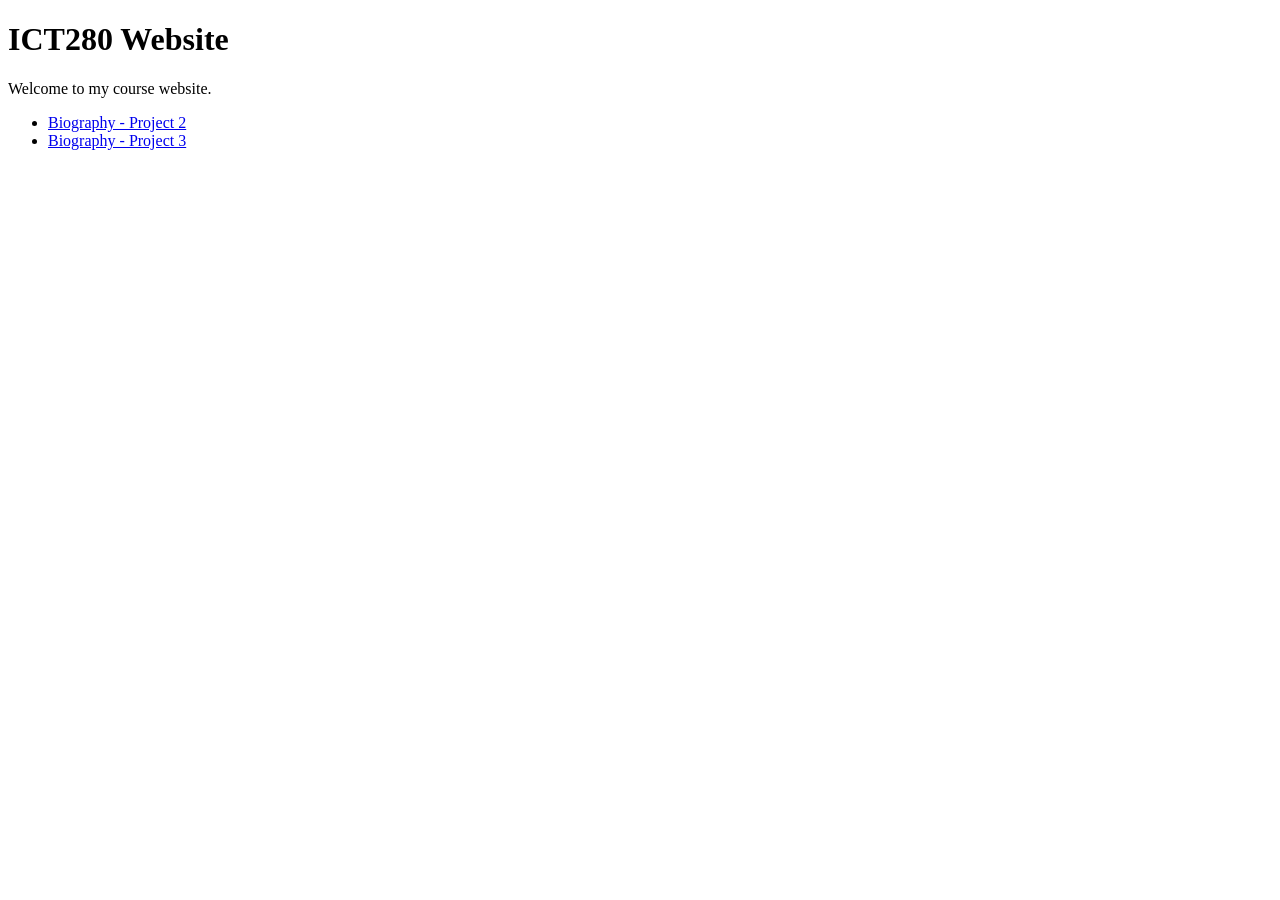
<file: Index.html>
<!DOCTYPE html>
<html lang="en">
<head>
    <meta charset="UTF-8">
    <title>ICT280 Home</title>
</head>

<body>

<h1>ICT280 Website</h1>

<p>Welcome to my course website.</p>

<nav>
    <ul>
       <li><a href="html/project2.html">Biography - Project 2</a></li>
        <li><a href="html/project3.html">Biography - Project 3</a></li>
    </ul>
</nav>

</body>

</html>
</file>
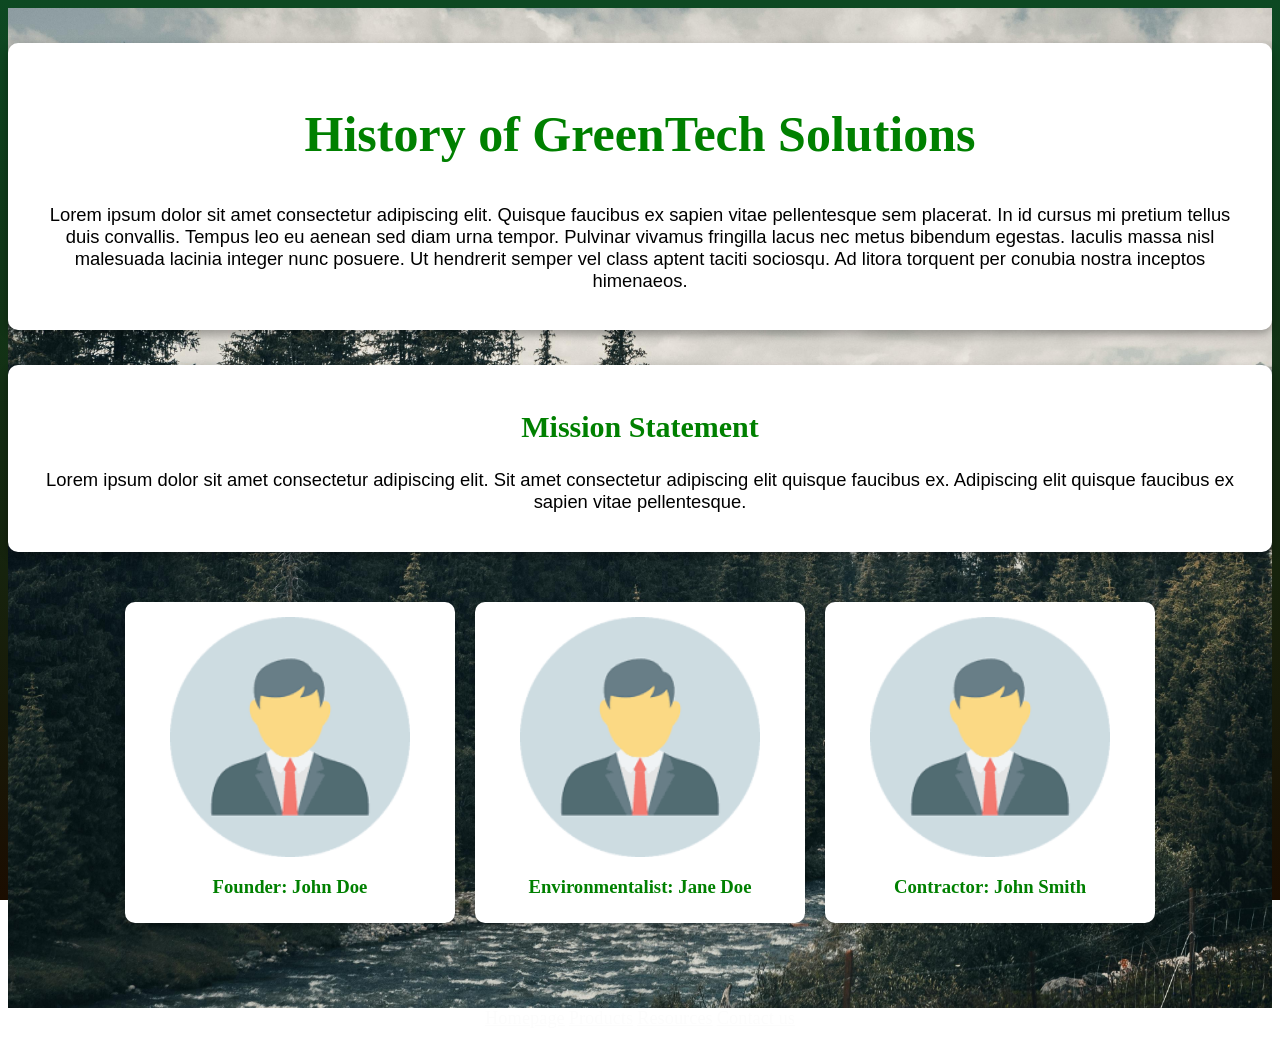
<file: html/aboutus.html>
<!DOCTYPE html>
<html lang="en">

<head>
    <meta charset="UTF-8">
    <title>GreenTech</title>
    <link rel="stylesheet" href="../css/css/greentech.css">
</head>

<body>

    <div class="forest">
        <section>
        <div class="forest-textbox">
            <h1>History of GreenTech Solutions</h1>
            <p class="history-text"> Lorem ipsum dolor sit amet consectetur adipiscing elit. Quisque faucibus ex sapien vitae pellentesque sem placerat. In id cursus mi pretium tellus duis convallis. Tempus leo eu aenean sed diam urna tempor. Pulvinar vivamus fringilla lacus nec metus bibendum egestas. Iaculis massa nisl malesuada lacinia integer nunc posuere. Ut hendrerit semper vel class aptent taciti sociosqu. Ad litora torquent per conubia nostra inceptos himenaeos.</p>
        </div>

        <div class="mission-textbox">
            <h2>Mission Statement</h2>
            <p class="mission-text">Lorem ipsum dolor sit amet consectetur adipiscing elit. Sit amet consectetur adipiscing elit quisque faucibus ex. Adipiscing elit quisque faucibus ex sapien vitae pellentesque.</p>
        </div>

        <div class="staff-team">

            <div class="staff">
                <img src="/greentechimage/staff.png">
                <h3>Founder: John Doe</h3>
            </div>

            <div class="staff">
                <img src="/greentechimage/staff.png">
                <h3>Environmentalist: Jane Doe</h3>
            </div>

            <div class="staff">
                <img src="/greentechimage/staff.png">
                <h3>Contractor: John Smith</h3>
            </div>

        </div>

        </section>
    </div>

    <div>
        <nav class="about-us-links">
            <a href="/html/homepage.html">Homepage</a>
            <a href="/html/products.html">Products</a>
            <a href="/html/resources.html">Resources</a>
            <a href="/html/contact.html">Contact us</a>
        </nav>
    </div>
    
</body>

</html>
</file>
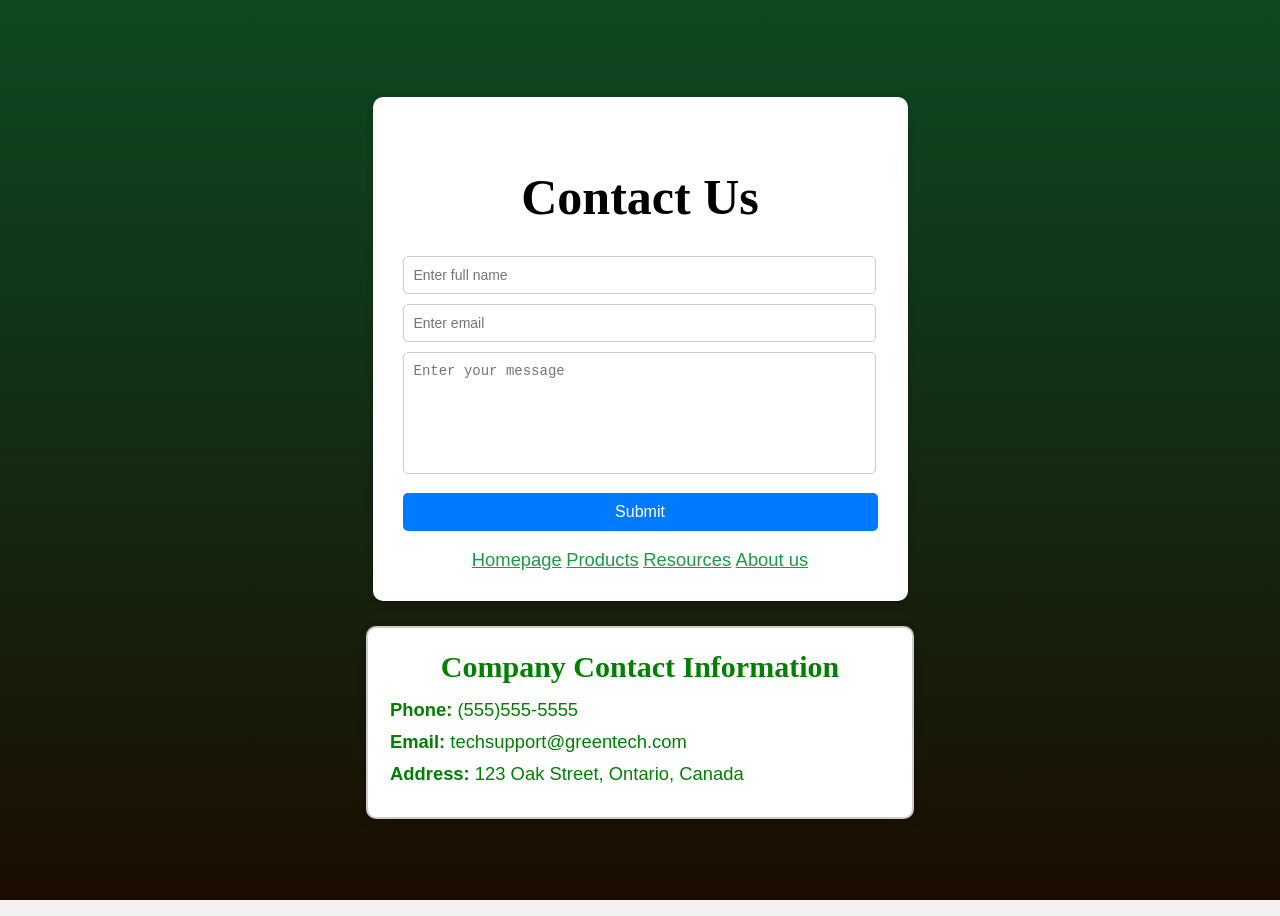
<file: html/contact.html>
<!DOCTYPE html>
<html lang="en">

<head>
    <meta charset="UTF-8">
    <title>GreenTech</title>
    <link rel="stylesheet" href="../css/css/greentech.css">
    <script src="/javascript/script-greentech.js" defer></script>
</head>

<body class="contact-layout">

    <section>
        <div class="contact-page">

            <h1>Contact Us</h1>

            <form id="contactForm">
                <input type="text" id="fullname" placeholder="Enter full name" required>

                <input type="email" id="email" placeholder="Enter email" required>

                <textarea id="inputMessage" placeholder="Enter your message" required></textarea>

                <button type="submit">Submit</button>
            </form>
         
            <p id="inputReply"></p>

            <nav class="contact-links">
                <a href="/html/homepage.html">Homepage</a>
                <a href="/html/products.html">Products</a>
                <a href="/html/resources.html">Resources</a>
                <a href="/html/aboutus.html">About us</a>
            </nav>

        </div>
    
        <div class="greentech-info">
            <h2>Company Contact Information</h2>
            <p><strong>Phone:</strong> (555)555-5555</p>
            <p><strong>Email:</strong> techsupport@greentech.com</p>
            <p><strong>Address:</strong> 123 Oak Street, Ontario, Canada</p>
        </div>

    </section>
    
</body>

</html>
</file>
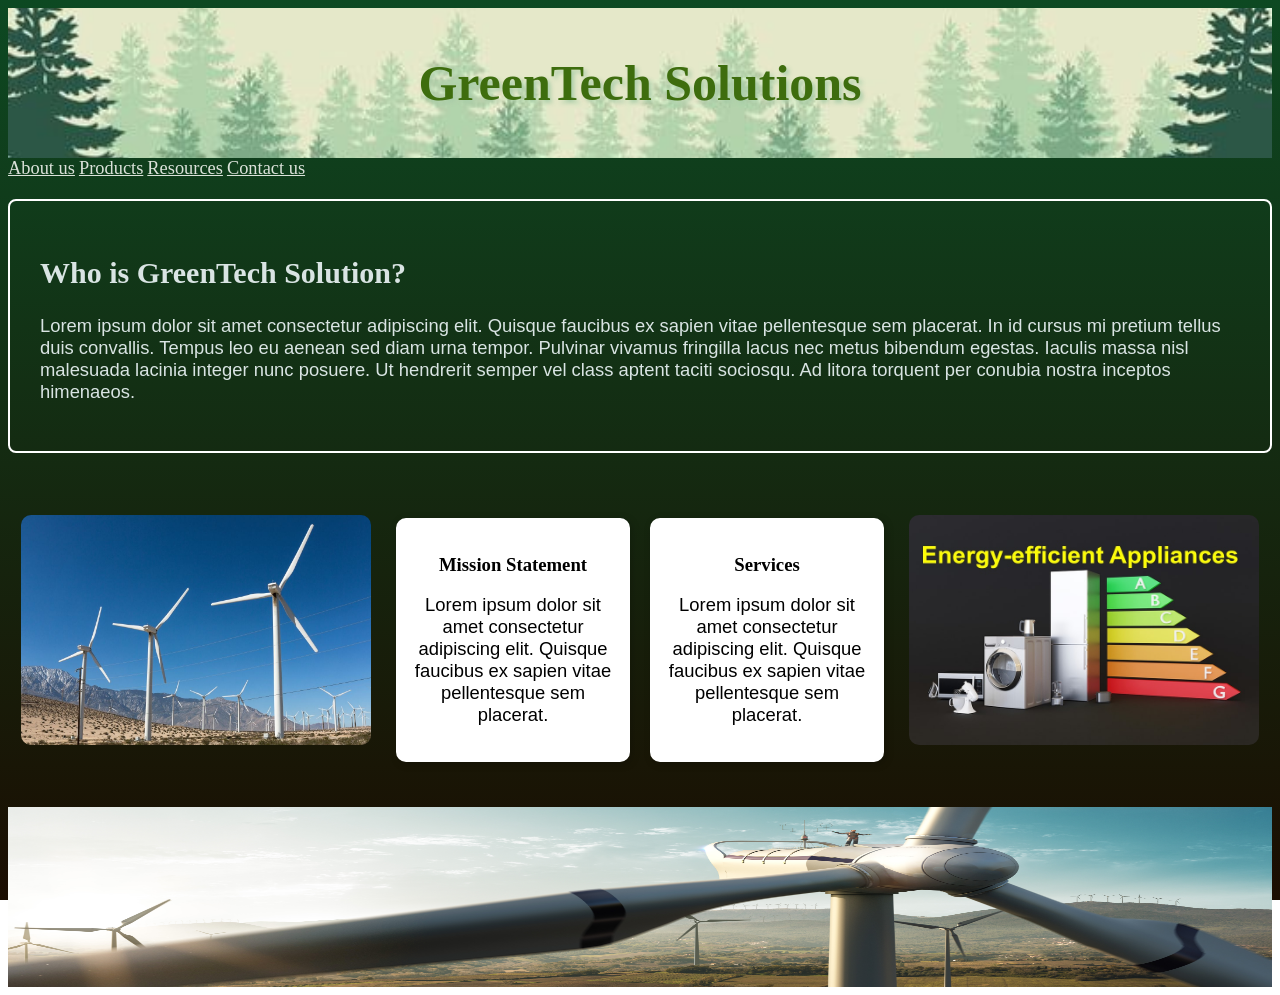
<file: html/homepage.html>
<!DOCTYPE html>
<html lang="en">

<head>
    <meta charset="UTF-8">
    <title>GreenTech</title>
    <link rel="stylesheet" href="../css/css/greentech.css">
</head>

<body>
    <div class="banner">
        <h1>GreenTech Solutions</h1>
    </div>

    <nav>
        <a href="/html/aboutus.html">About us</a>
        <a href="/html/products.html">Products</a>
        <a href="/html/resources.html">Resources</a>
        <a href="/html/contact.html">Contact us</a>
    </nav>
    
    <div class="intro"> 
    <h2>Who is GreenTech Solution?</h2>
        <p >Lorem ipsum dolor sit amet consectetur adipiscing elit. Quisque faucibus ex sapien vitae pellentesque sem placerat. In id cursus mi pretium tellus duis convallis. 
            Tempus leo eu aenean sed diam urna tempor. Pulvinar vivamus fringilla lacus nec metus bibendum egestas. Iaculis massa nisl malesuada lacinia integer nunc posuere. 
             Ut hendrerit semper vel class aptent taciti sociosqu. Ad litora torquent per conubia nostra inceptos himenaeos.
        </p>
    </div>

    <div class="section">

        <img src="/greentechimage/windturbines.jpeg" alt="windturbines" class="side-image">

        <div class="container">

            <div class="textbox">
                <h3>Mission Statement</h3>
                <p>Lorem ipsum dolor sit amet consectetur adipiscing elit. Quisque faucibus ex sapien vitae pellentesque sem placerat.</p>
            </div>

            <div class="textbox">
                <h3>Services</h3>
                <p>Lorem ipsum dolor sit amet consectetur adipiscing elit. Quisque faucibus ex sapien vitae pellentesque sem placerat.</p>
            </div>

        </div>

        <img src="/greentechimage/appliances.jpg" alt="appliances" class="side-image">

    </div>

    <!-- Line of code for bottom border of the html page-->
    <div class="border"></div>

</body>

</html>
</file>
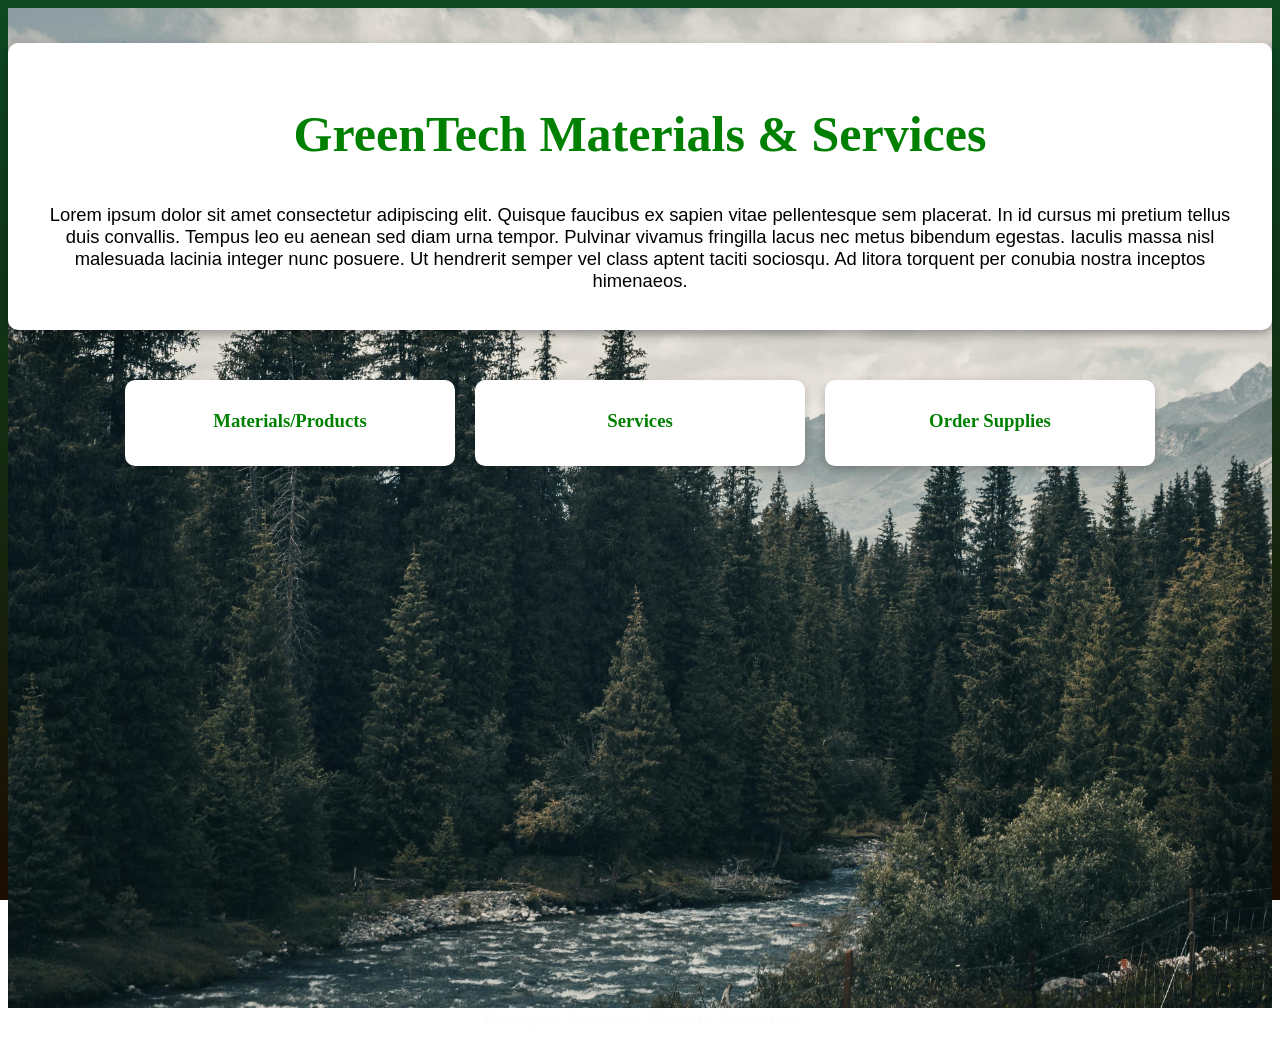
<file: html/products.html>
<!DOCTYPE html>
<html lang="en">

<head>
    <meta charset="UTF-8">
    <title>GreenTech</title>
    <link rel="stylesheet" href="../css/css/greentech.css">
</head>

<body>

    <div class="forest">
        <section>
        <div class="forest-textbox">
            <h1>GreenTech Materials & Services</h1>
            <p class="history-text"> Lorem ipsum dolor sit amet consectetur adipiscing elit. Quisque faucibus ex sapien vitae pellentesque sem placerat. In id cursus mi pretium tellus duis convallis. Tempus leo eu aenean sed diam urna tempor. Pulvinar vivamus fringilla lacus nec metus bibendum egestas. Iaculis massa nisl malesuada lacinia integer nunc posuere. Ut hendrerit semper vel class aptent taciti sociosqu. Ad litora torquent per conubia nostra inceptos himenaeos.</p>
        </div>

        <div class="staff-team">

            <div class="staff">
                <h3>Materials/Products</h3>
            </div>

            <div class="staff">
                <h3>Services</h3>
            </div>

            <div class="staff">
                <h3>Order Supplies</h3>
                <p></p>
            </div>

        </div>

        </section>
    </div>

    <div>
        <nav class="about-us-links">
            <a href="/html/homepage.html">Homepage</a>
            <a href="/html/resources.html">Resources</a>
            <a href="/html/aboutus.html">About us</a>
            <a href="/html/contact.html">Contact us</a>
        </nav>
    </div>
    
</body>

</html>
</file>
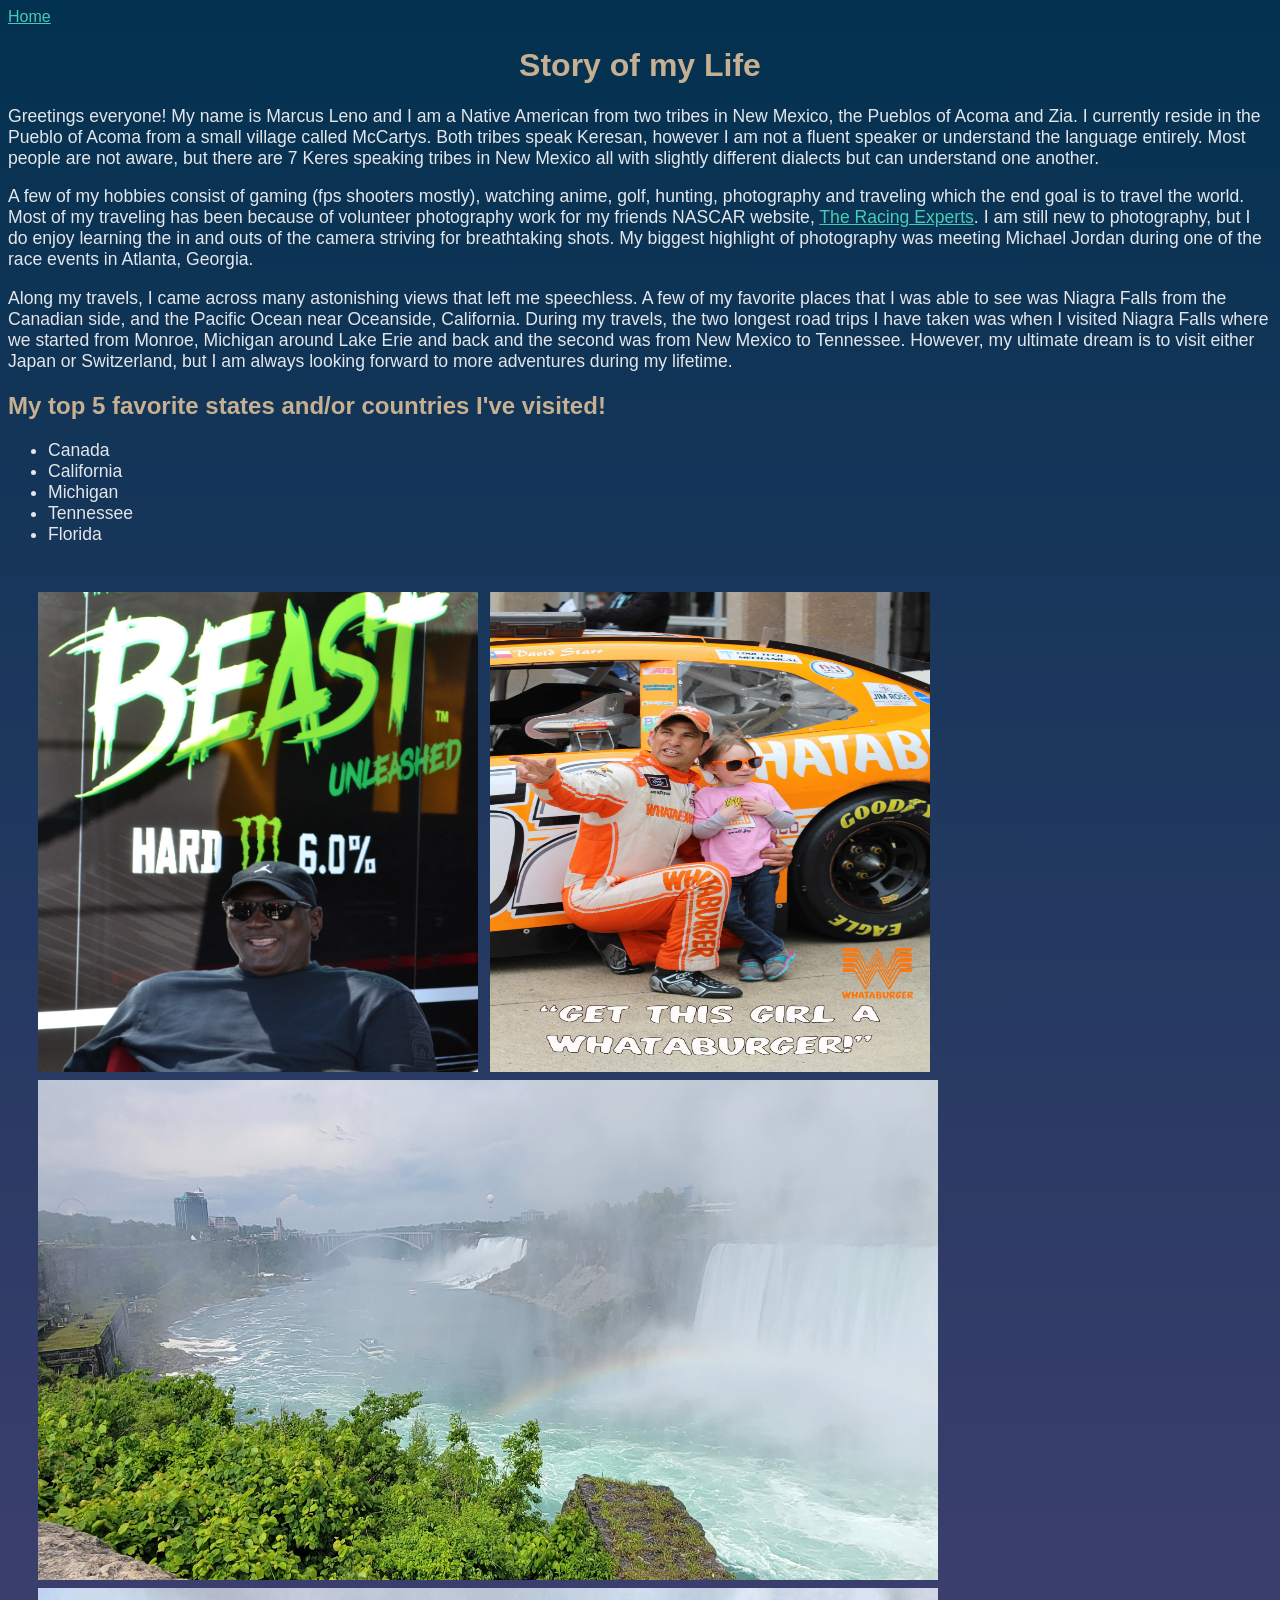
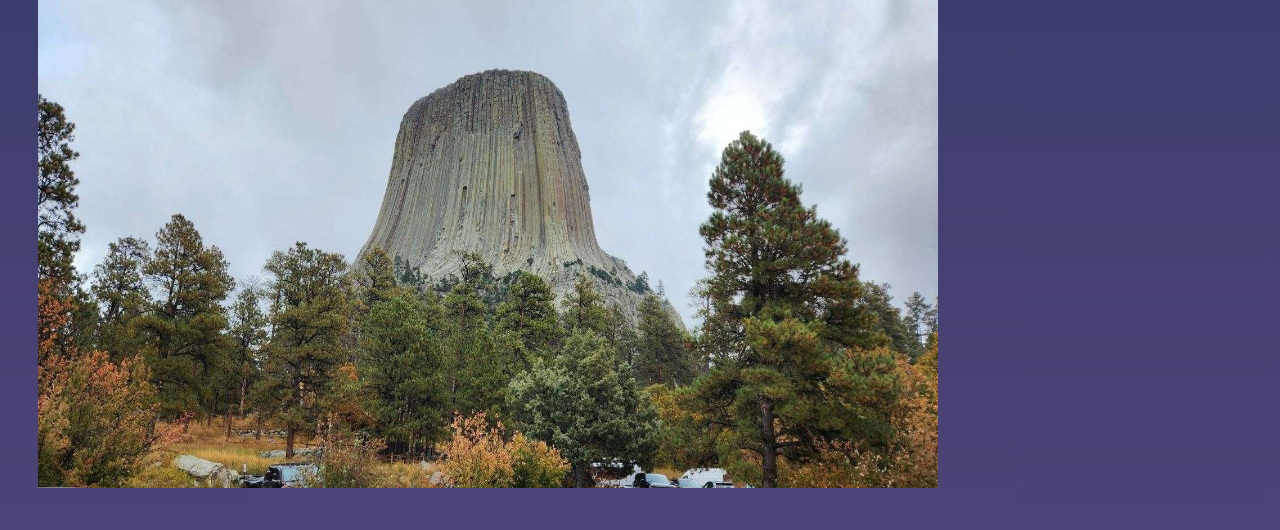
<file: html/project2.html>
<!DOCTYPE html>
<html lang="en">

<head>
    <meta charset="UTF-8">
    <title>Biography</title>

    <style>
        body {
         background: linear-gradient(#033150, #4e4376);
        font-family: Arial, sans-serif;
        }
        p, ul {color: #E3E6EA; font-weight: 400; font-size: 110%}
        h1, h2 {color: #C7B092}
        a, nav {color: #46ccb6}
    </style>
</head>

<body>

    <nav>
    <a href="../index.html">Home</a>
    </nav>

    <h1 style="text-align: center; font-family: Arial, Helvetica, sans-serif;">Story of my Life</h1>

    <p>Greetings everyone! My name is Marcus Leno and I am a Native American from two tribes in New Mexico, the Pueblos of Acoma and Zia. 
        I currently reside in the Pueblo of Acoma from a small village called McCartys. 
        Both tribes speak Keresan, however I am not a fluent speaker or understand the language entirely. 
        Most people are not aware, but there are 7 Keres speaking tribes in New Mexico all with slightly different dialects but can understand one another.</p>

    <p>A few of my hobbies consist of gaming (fps shooters mostly), watching anime, golf, hunting, photography and traveling which the end goal is to travel the world. 
        Most of my traveling has been because of volunteer photography work for my friends NASCAR website, <a href="https://theracingexperts.com/">The Racing Experts</a>. 
        I am still new to photography, but I do enjoy learning the in and outs of the camera striving for breathtaking shots. 
        My biggest highlight of photography was meeting Michael Jordan during one of the race events in Atlanta, Georgia.</p>

    <p>Along my travels, I came across many astonishing views that left me speechless. 
        A few of my favorite places that I was able to see was Niagra Falls from the Canadian side, and the Pacific Ocean near Oceanside, California. 
        During my travels, the two longest road trips I have taken was when I visited Niagra Falls where we started from Monroe, Michigan around Lake Erie and back and the second was from New Mexico to Tennessee. 
        However, my ultimate dream is to visit either Japan or Switzerland, but I am always looking forward to more adventures during my lifetime.</p>

    <section>
        <h2 style="font-family: Arial;">My top 5 favorite states and/or countries I've visited!</h2>
        <ul>
            <li>Canada</li>
            <li>California</li>
            <li>Michigan</li>
            <li>Tennessee</li>
            <li>Florida</li>
        </ul>
    </section>

    <table style="padding: 27px;">
        <tr>
            <td><img src="../images/NascarMJ.jpg" alt="Michael Jordan" width="440" height="480"></td>
            <td><img src="../images/NascarDriver.jpeg" alt="David Starr" width="440" height="480"></td>
        </tr>
        <tr>
            <td colspan="2"><img src="../images/Canada.jpg" alt="Niagara Falls" width="900" height="500"></td>
        </tr>
        <tr>
            <td colspan="2"><img src="../images/Wyoming.jpg" alt="Devils Tower" width="900" height="500"></td>
        </tr>
    </table>

</body>

</html>
</file>
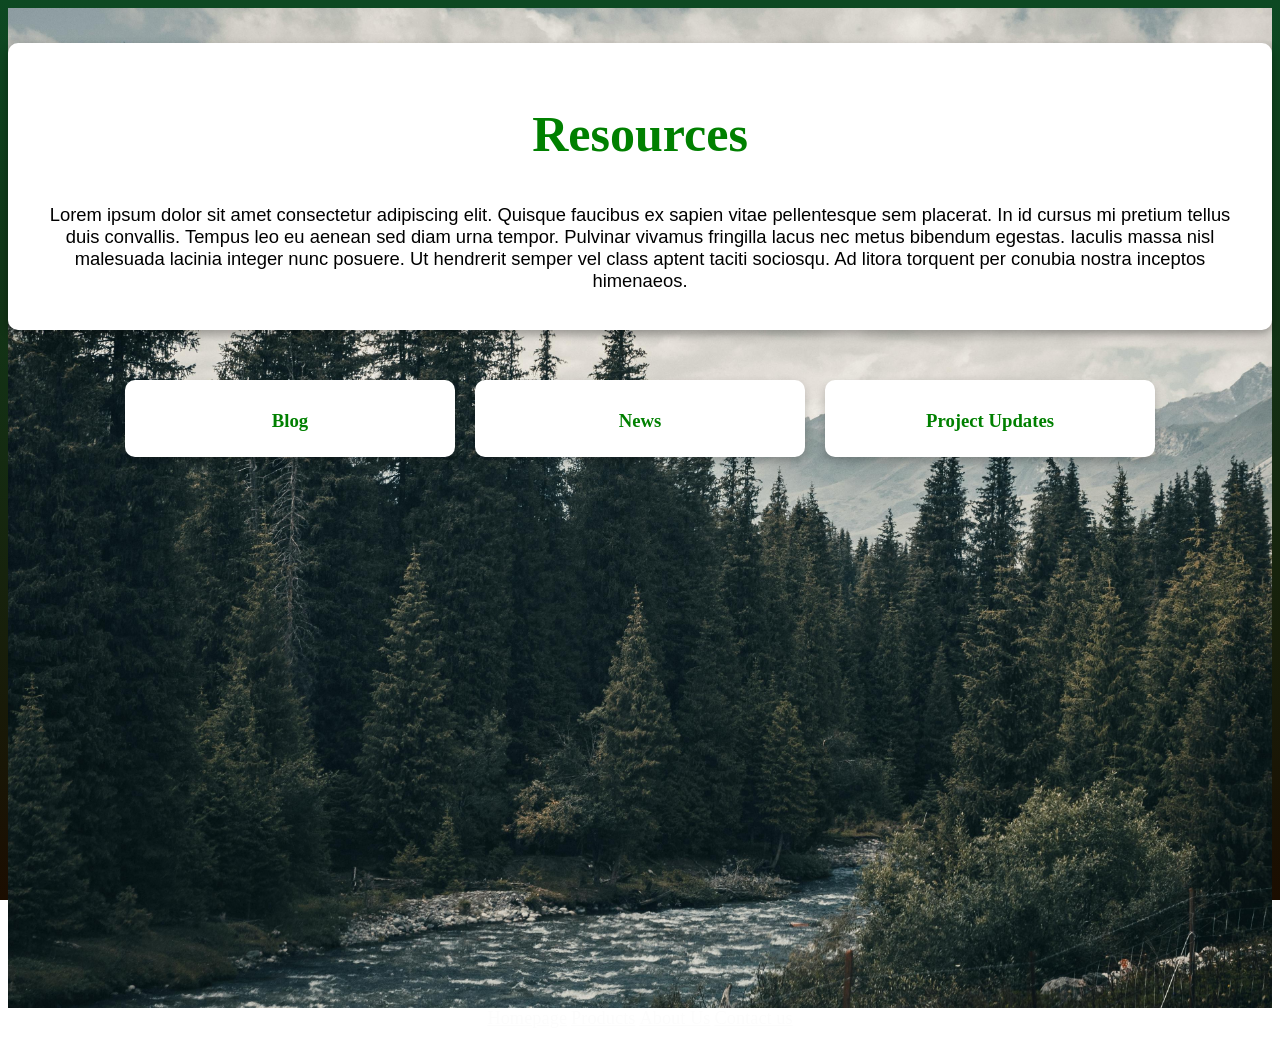
<file: html/resources.html>
<!DOCTYPE html>
<html lang="en">

<head>
    <meta charset="UTF-8">
    <title>GreenTech</title>
    <link rel="stylesheet" href="../css/css/greentech.css">
</head>

<body>

    <div class="forest">
        <section>
        <div class="forest-textbox">
            <h1>Resources</h1>
            <p class="history-text"> Lorem ipsum dolor sit amet consectetur adipiscing elit. Quisque faucibus ex sapien vitae pellentesque sem placerat. In id cursus mi pretium tellus duis convallis. Tempus leo eu aenean sed diam urna tempor. Pulvinar vivamus fringilla lacus nec metus bibendum egestas. Iaculis massa nisl malesuada lacinia integer nunc posuere. Ut hendrerit semper vel class aptent taciti sociosqu. Ad litora torquent per conubia nostra inceptos himenaeos.</p>
        </div>

        <div class="staff-team">

            <div class="staff">
                <h3>Blog</h3>
            </div>

            <div class="staff">
                <h3>News</h3>
            </div>

            <div class="staff">
                <h3>Project Updates</h3>
            </div>

        </div>

        </section>
    </div>

    <div>
        <nav class="about-us-links">
            <a href="/html/homepage.html">Homepage</a>
            <a href="/html/products.html">Products</a>
            <a href="/html/aboutus.html">About Us</a>
            <a href="/html/contact.html">Contact us</a>
        </nav>
    </div>
    
</body>

</html>
</file>
<file: css/css/greentech.css>
body {
    background: linear-gradient(to bottom, #0d4922, #1b0d01);
    background-repeat: no-repeat;
    margin: 2;
    min-height: 100vh;
    background-attachment: fixed;
}

p {
    font-weight: 500;
    font-size: 115%;
    font-family: Arial, sans-serif;
    color: #d9e4e3;
}

.banner {
    background-image: url('/greentechimage/Banner.jpg');
    background-size: cover;
    background-position: center;
    background-repeat: no-repeat;
    height: 150px;
    display: flex;
    justify-content: center;
    align-items: center;
    color: rgb(62, 109, 14);
    text-shadow: 3px 3px 4px rgba(167, 204, 167, 0.9);
}

h1 {
    font-weight: bold;
    font-size: 50px;
    font-family: Cambria, Cochin, Georgia, Times, 'Times New Roman', serif;
}

h2 {
    font-weight: bold;
    font-size: 30px;
    font-family: Cambria, Cochin, Georgia, Times, 'Times New Roman', serif;
    color: #d9e4e3;
}

.intro {
    margin-top: 20px;
    border: 2px solid white;
    padding: 30px;
    border-radius: 8px;
}

.container {
    display: flex;
    justify-content: center;
    gap: 20px;
    margin-top: 20px;
}

.textbox {
    width: 200px;
    padding: 15px;
    background-color: white;
    border: 2px solid white;
    border-radius: 10px;
    text-align: center;
    box-shadow: 2px 2px 8px rgba(0,0,0,0.2)
}

.textbox h3 {
    margin-bottom: 10px;
}

.textbox p {
    color: black;
}

.section {
    display: flex;
    justify-content: center;
    align-items: center;
    gap: 25px;
    margin-top: 45px;
}

.side-image {
    width: 350px;
    height: 230px;
    object-fit: cover;
    border-radius: 10px;
}

.border {
    position: relative;
    margin-top: 45px;
    bottom: 0;
    left: 0;
    width: 100%;
    height: 180px;
    background-image: url('/greentechimage/windbanner.png');
    background-size: 100% 100%;
    background-repeat: no-repeat;
}

a {
    color: rgb(219, 226, 218);
    font-weight: 400;
    font-size: 115%;
}

body.contact-layout {
  font-family: Arial, sans-serif;
  background-color: #f2f2f2;
  display: flex;
  justify-content: center;
  align-items: center;
  height: 100vh;
}

.contact-page {
  background: white;
  padding: 30px;
  width: 475px;
  margin: 25px auto;
  border-radius: 10px;
  box-shadow: 0px 4px 8px rgba(0,0,0,0.2);
}

.contact-page h1 {
  text-align: center;
  margin-bottom: 20px;
  
}

.contact-page input,
.contact-page textarea {
  width: 95%;
  padding: 10px;
  margin-top: 10px;
  border: 1px solid #ccc;
  border-radius: 5px;
  font-size: 14px;
}

.contact-page textarea {
  height: 100px;
  resize: none;
}

.contact-page button {
  width: 100%;
  padding: 10px;
  margin-top: 15px;
  background-color: #007BFF;
  border: none;
  color: white;
  font-size: 16px;
  border-radius: 5px;
  cursor: pointer;
}

.contact-page button:hover {
  background-color: #0056b3;
}

#inputReply {
  margin-top: 15px;
  text-align: center;
  color: green;
  font-weight: bold;
}

.contact-links a {
    color: #179b45;
}

.contact-links {
    text-align: center;
}

.greentech-info {
    background-color: white;
    color: black;  
    width: 500px;
    padding: 22px;
    margin-top: 25px;
    margin: 25px auto;
    border-radius: 10px;
    border: 2px solid #ccc;
    box-shadow: 0px 4px 10px rgba(0,0,0,0.2);
}

.greentech-info h2 {
    text-align: center;
    margin-bottom: 15px;
    margin-top: 0px;
    color: green;
}

.greentech-info p {
    margin: 10px 0;
    color: green;
}

.forest {
    background-image: url('/greentechimage/forest.jpg');
    background-size: cover;
    background-position: center;
    background-repeat: no-repeat;
    height: 1000px;
    justify-content: center;
    align-items: flex-start;
    color: rgb(62, 109, 14);
    display: flex;
}

.forest-textbox {
    background-color: white;
    padding: 20px 35px;
    border-radius: 10px;
    text-align: center;
    box-shadow: 0px 4px 10px rgba(0,0,0,0.3);
    margin-top: 35px;
}

.forest-textbox h1 {
    color: green;
    text-shadow: 0;
}

.history-text {
    color: black;
    font-family: 'Franklin Gothic Medium', 'Arial Narrow', Arial, sans-serif;
}

.mission-textbox {
    background-color: white;
    padding: 20px 35px;
    border-radius: 10px;
    text-align: center;
    box-shadow: 0px 4px 10px rgba(0,0,0,0.3);
    margin-top: 35px;
}

.mission-textbox h2 {
    color: green;
    text-shadow: 0;
}

.mission-text {
    color: black;
    font-family: 'Franklin Gothic Medium', 'Arial Narrow', Arial, sans-serif;
}

.staff-team {
    display: flex;
    justify-content: center;
    gap: 20px;
    margin: 50px 0;
}

.staff {
    background-color: white;
    width: 300px;
    padding: 15px;
    border-radius: 10px;
    text-align: center;
    box-shadow: 0px 4px 10px rgba(0,0,0,0.2);
}

.staff img {
    width: 80%;
    border-radius: 10px;
}

.staff h3 {
    color: green;
    margin: 15px 0 10px;
}

.about-us-links a{
    color: rgb(252, 252, 252);
}

.about-us-links {
    text-align: center;
}
</file>
